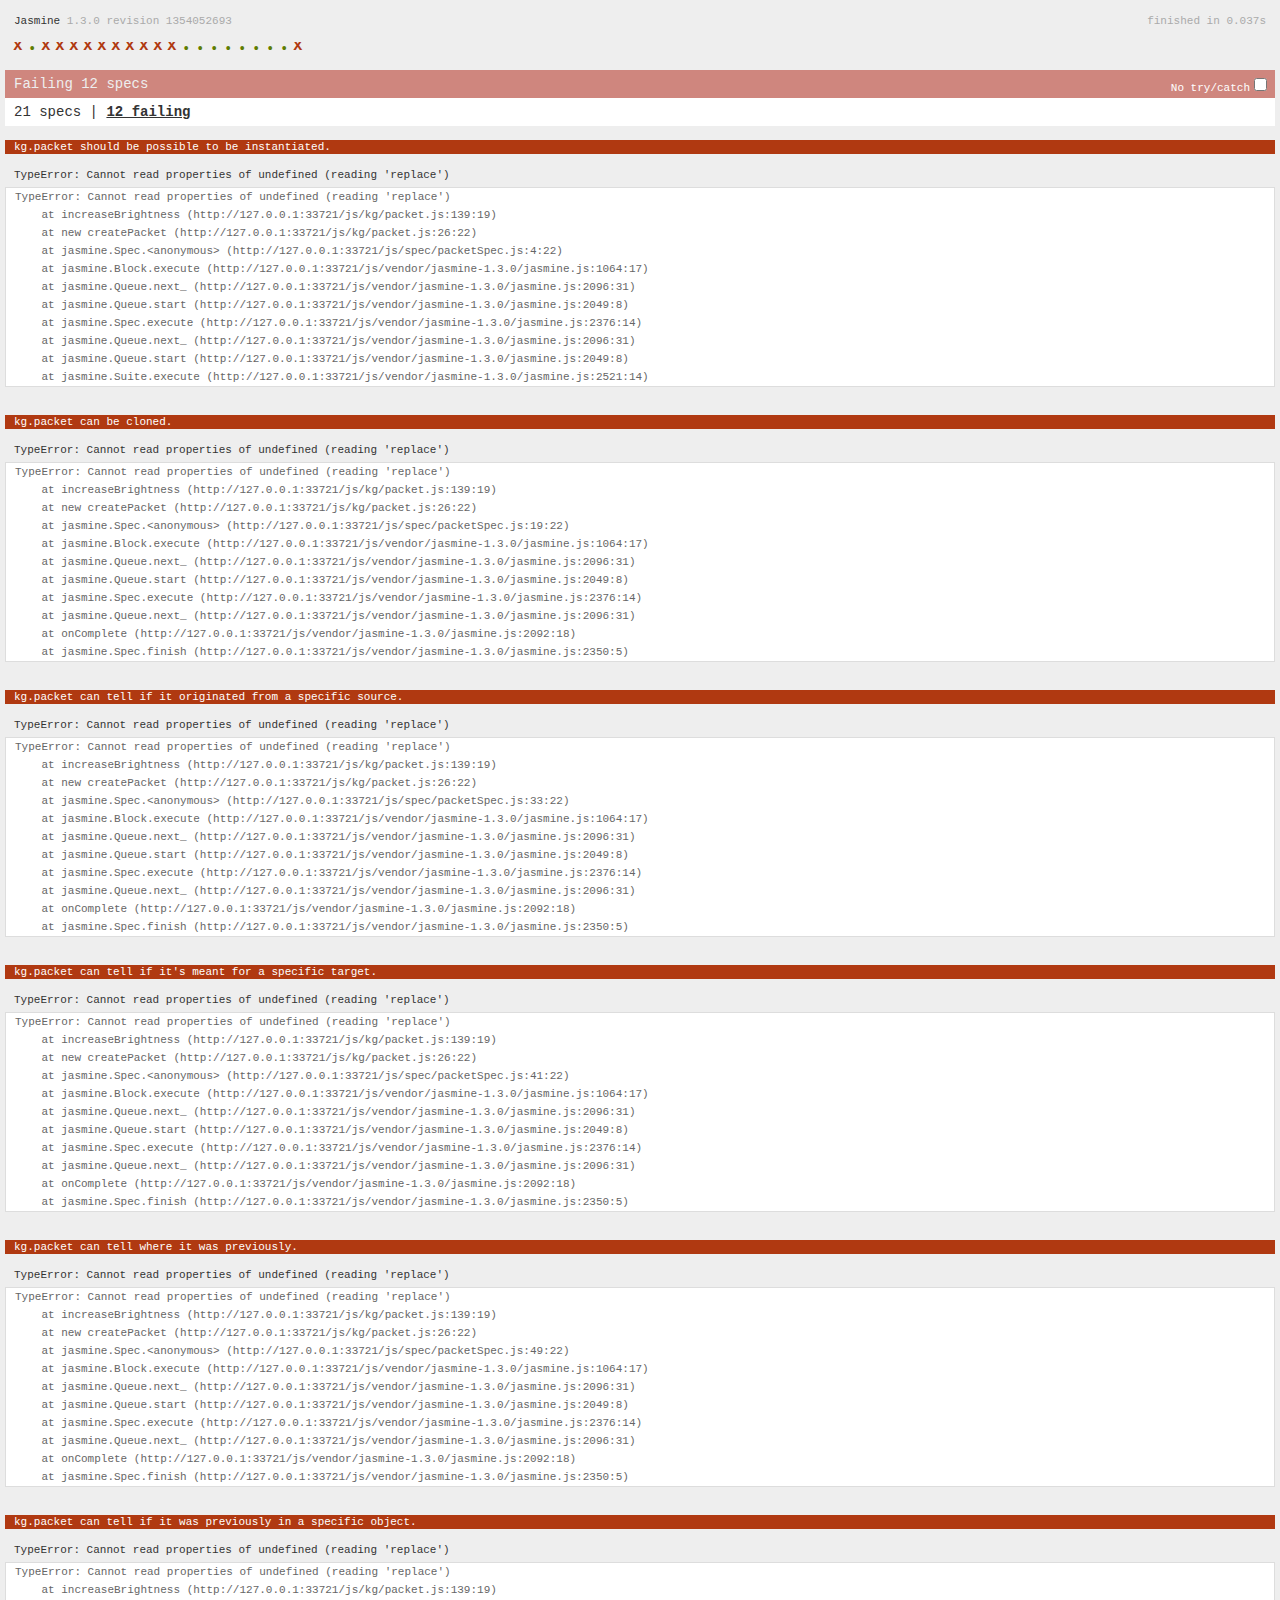
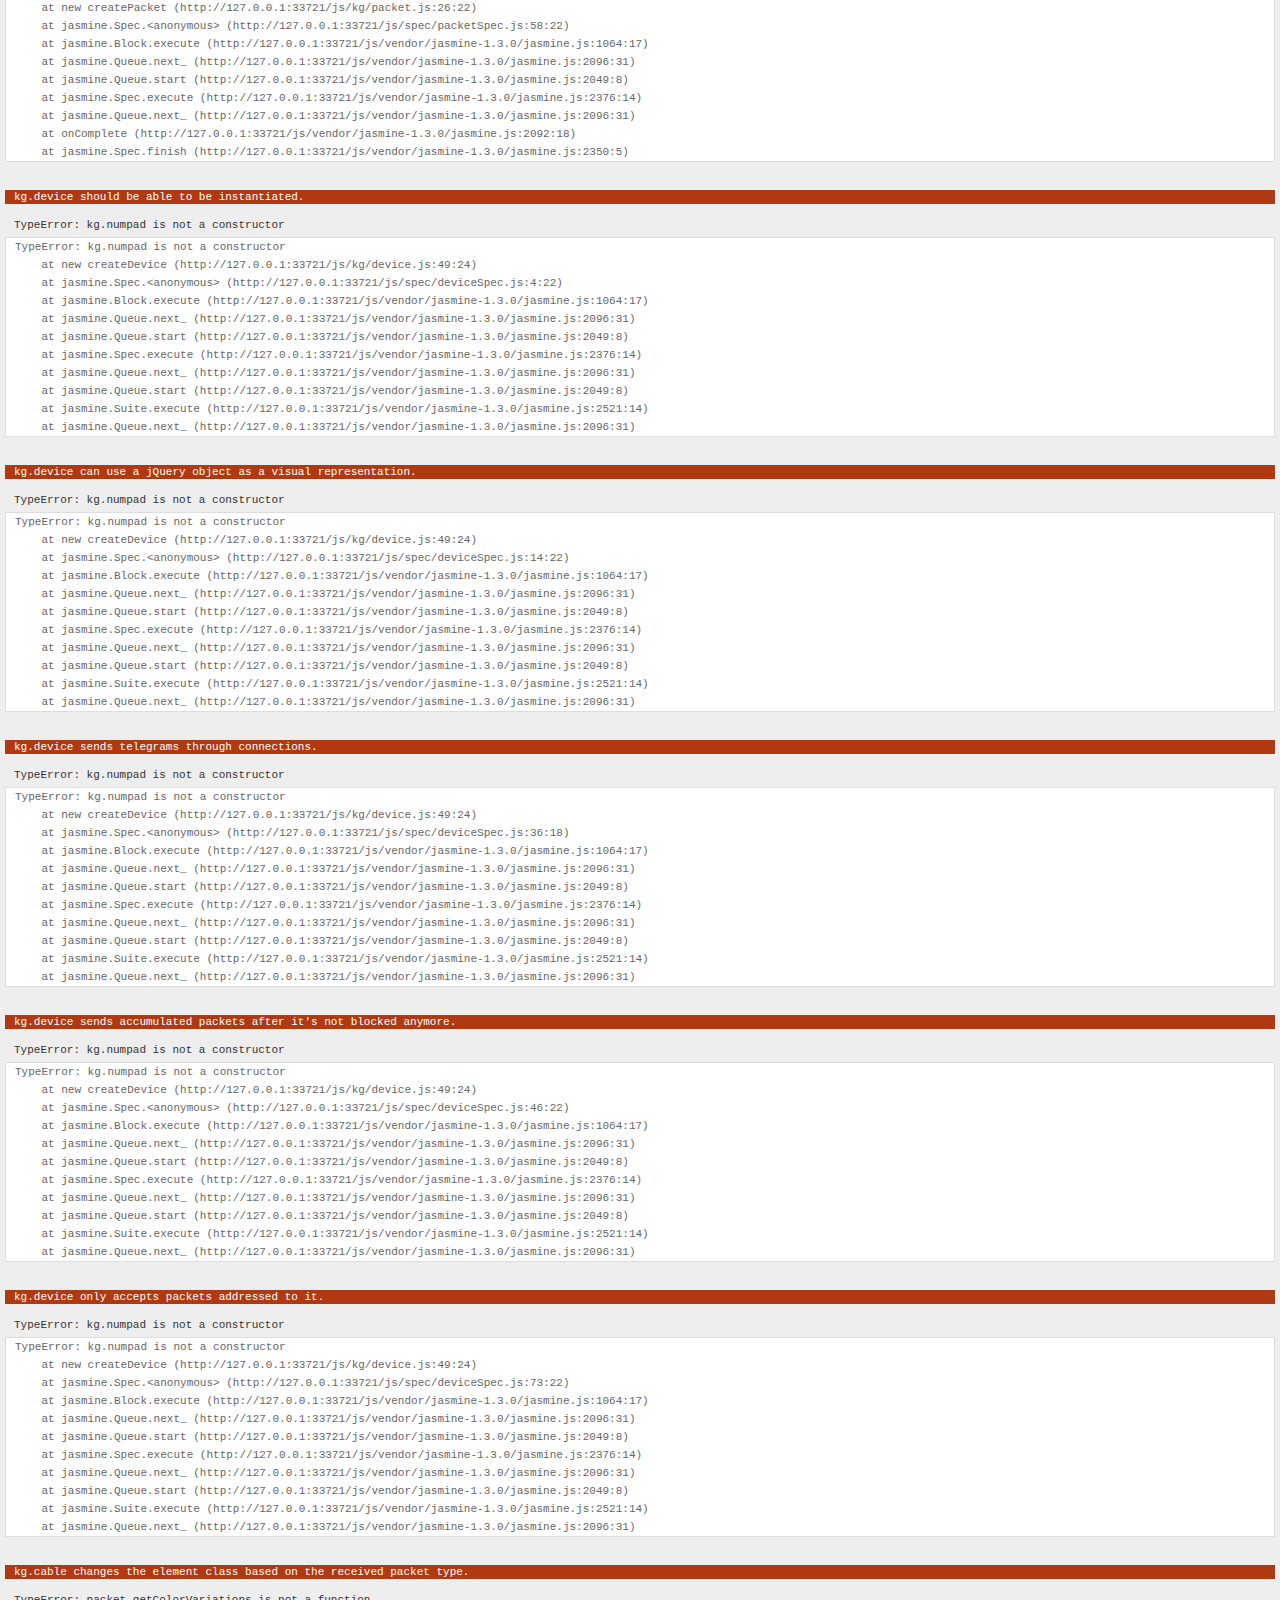
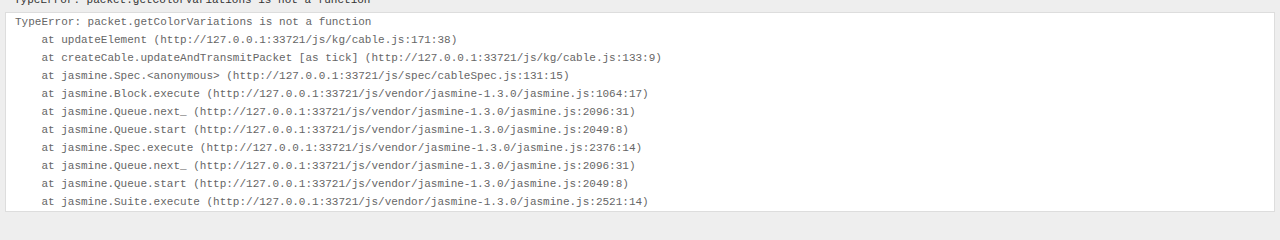
<file: tests.html>
<!DOCTYPE html>
<html>
<head>
    <title>Jasmine Spec Runner</title>

    <link rel="shortcut icon" type="image/png" href="lib/jasmine-1.3.0/jasmine_favicon.png">
    <link rel="stylesheet" type="text/css" href="css/jasmine.css">
    <script type="text/javascript" src="js/vendor/jasmine-1.3.0/jasmine.js"></script>
    <script type="text/javascript" src="js/vendor/jasmine-1.3.0/jasmine-html.js"></script>

    <script src="//ajax.googleapis.com/ajax/libs/jquery/1.10.2/jquery.min.js"></script>
    <script>window.jQuery || document.write('<script src="js/vendor/jquery-1.10.2.min.js"><\/script>')</script>

    <!-- include source files here... -->
    <script type="text/javascript" src="js/kg/packet.js"></script>
    <script type="text/javascript" src="js/kg/device.js"></script>
    <script type="text/javascript" src="js/kg/cable.js"></script>

    <!-- include spec files here... -->
    <script type="text/javascript" src="js/spec/packetSpec.js"></script>
    <script type="text/javascript" src="js/spec/deviceSpec.js"></script>
    <script type="text/javascript" src="js/spec/cableSpec.js"></script>

    <script type="text/javascript">
        (function() {
            var jasmineEnv = jasmine.getEnv();
            jasmineEnv.updateInterval = 1000;

            var htmlReporter = new jasmine.HtmlReporter();

            jasmineEnv.addReporter(htmlReporter);

            jasmineEnv.specFilter = function(spec) {
                return htmlReporter.specFilter(spec);
            };

            var currentWindowOnload = window.onload;

            window.onload = function() {
                if (currentWindowOnload) {
                    currentWindowOnload();
                }
                execJasmine();
            };

            function execJasmine() {
                jasmineEnv.execute();
            }

        })();
    </script>

</head>

<body>
</body>
</html>
</file>
<file: css/jasmine.css>
body { background-color: #eeeeee; padding: 0; margin: 5px; overflow-y: scroll; }

#HTMLReporter { font-size: 11px; font-family: Monaco, "Lucida Console", monospace; line-height: 14px; color: #333333; }
#HTMLReporter a { text-decoration: none; }
#HTMLReporter a:hover { text-decoration: underline; }
#HTMLReporter p, #HTMLReporter h1, #HTMLReporter h2, #HTMLReporter h3, #HTMLReporter h4, #HTMLReporter h5, #HTMLReporter h6 { margin: 0; line-height: 14px; }
#HTMLReporter .banner, #HTMLReporter .symbolSummary, #HTMLReporter .summary, #HTMLReporter .resultMessage, #HTMLReporter .specDetail .description, #HTMLReporter .alert .bar, #HTMLReporter .stackTrace { padding-left: 9px; padding-right: 9px; }
#HTMLReporter #jasmine_content { position: fixed; right: 100%; }
#HTMLReporter .version { color: #aaaaaa; }
#HTMLReporter .banner { margin-top: 14px; }
#HTMLReporter .duration { color: #aaaaaa; float: right; }
#HTMLReporter .symbolSummary { overflow: hidden; *zoom: 1; margin: 14px 0; }
#HTMLReporter .symbolSummary li { display: block; float: left; height: 7px; width: 14px; margin-bottom: 7px; font-size: 16px; }
#HTMLReporter .symbolSummary li.passed { font-size: 14px; }
#HTMLReporter .symbolSummary li.passed:before { color: #5e7d00; content: "\02022"; }
#HTMLReporter .symbolSummary li.failed { line-height: 9px; }
#HTMLReporter .symbolSummary li.failed:before { color: #b03911; content: "x"; font-weight: bold; margin-left: -1px; }
#HTMLReporter .symbolSummary li.skipped { font-size: 14px; }
#HTMLReporter .symbolSummary li.skipped:before { color: #bababa; content: "\02022"; }
#HTMLReporter .symbolSummary li.pending { line-height: 11px; }
#HTMLReporter .symbolSummary li.pending:before { color: #aaaaaa; content: "-"; }
#HTMLReporter .exceptions { color: #fff; float: right; margin-top: 5px; margin-right: 5px; }
#HTMLReporter .bar { line-height: 28px; font-size: 14px; display: block; color: #eee; }
#HTMLReporter .runningAlert { background-color: #666666; }
#HTMLReporter .skippedAlert { background-color: #aaaaaa; }
#HTMLReporter .skippedAlert:first-child { background-color: #333333; }
#HTMLReporter .skippedAlert:hover { text-decoration: none; color: white; text-decoration: underline; }
#HTMLReporter .passingAlert { background-color: #a6b779; }
#HTMLReporter .passingAlert:first-child { background-color: #5e7d00; }
#HTMLReporter .failingAlert { background-color: #cf867e; }
#HTMLReporter .failingAlert:first-child { background-color: #b03911; }
#HTMLReporter .results { margin-top: 14px; }
#HTMLReporter #details { display: none; }
#HTMLReporter .resultsMenu, #HTMLReporter .resultsMenu a { background-color: #fff; color: #333333; }
#HTMLReporter.showDetails .summaryMenuItem { font-weight: normal; text-decoration: inherit; }
#HTMLReporter.showDetails .summaryMenuItem:hover { text-decoration: underline; }
#HTMLReporter.showDetails .detailsMenuItem { font-weight: bold; text-decoration: underline; }
#HTMLReporter.showDetails .summary { display: none; }
#HTMLReporter.showDetails #details { display: block; }
#HTMLReporter .summaryMenuItem { font-weight: bold; text-decoration: underline; }
#HTMLReporter .summary { margin-top: 14px; }
#HTMLReporter .summary .suite .suite, #HTMLReporter .summary .specSummary { margin-left: 14px; }
#HTMLReporter .summary .specSummary.passed a { color: #5e7d00; }
#HTMLReporter .summary .specSummary.failed a { color: #b03911; }
#HTMLReporter .description + .suite { margin-top: 0; }
#HTMLReporter .suite { margin-top: 14px; }
#HTMLReporter .suite a { color: #333333; }
#HTMLReporter #details .specDetail { margin-bottom: 28px; }
#HTMLReporter #details .specDetail .description { display: block; color: white; background-color: #b03911; }
#HTMLReporter .resultMessage { padding-top: 14px; color: #333333; }
#HTMLReporter .resultMessage span.result { display: block; }
#HTMLReporter .stackTrace { margin: 5px 0 0 0; max-height: 224px; overflow: auto; line-height: 18px; color: #666666; border: 1px solid #ddd; background: white; white-space: pre; }

#TrivialReporter { padding: 8px 13px; position: absolute; top: 0; bottom: 0; left: 0; right: 0; overflow-y: scroll; background-color: white; font-family: "Helvetica Neue Light", "Lucida Grande", "Calibri", "Arial", sans-serif; /*.resultMessage {*/ /*white-space: pre;*/ /*}*/ }
#TrivialReporter a:visited, #TrivialReporter a { color: #303; }
#TrivialReporter a:hover, #TrivialReporter a:active { color: blue; }
#TrivialReporter .run_spec { float: right; padding-right: 5px; font-size: .8em; text-decoration: none; }
#TrivialReporter .banner { color: #303; background-color: #fef; padding: 5px; }
#TrivialReporter .logo { float: left; font-size: 1.1em; padding-left: 5px; }
#TrivialReporter .logo .version { font-size: .6em; padding-left: 1em; }
#TrivialReporter .runner.running { background-color: yellow; }
#TrivialReporter .options { text-align: right; font-size: .8em; }
#TrivialReporter .suite { border: 1px outset gray; margin: 5px 0; padding-left: 1em; }
#TrivialReporter .suite .suite { margin: 5px; }
#TrivialReporter .suite.passed { background-color: #dfd; }
#TrivialReporter .suite.failed { background-color: #fdd; }
#TrivialReporter .spec { margin: 5px; padding-left: 1em; clear: both; }
#TrivialReporter .spec.failed, #TrivialReporter .spec.passed, #TrivialReporter .spec.skipped { padding-bottom: 5px; border: 1px solid gray; }
#TrivialReporter .spec.failed { background-color: #fbb; border-color: red; }
#TrivialReporter .spec.passed { background-color: #bfb; border-color: green; }
#TrivialReporter .spec.skipped { background-color: #bbb; }
#TrivialReporter .messages { border-left: 1px dashed gray; padding-left: 1em; padding-right: 1em; }
#TrivialReporter .passed { background-color: #cfc; display: none; }
#TrivialReporter .failed { background-color: #fbb; }
#TrivialReporter .skipped { color: #777; background-color: #eee; display: none; }
#TrivialReporter .resultMessage span.result { display: block; line-height: 2em; color: black; }
#TrivialReporter .resultMessage .mismatch { color: black; }
#TrivialReporter .stackTrace { white-space: pre; font-size: .8em; margin-left: 10px; max-height: 5em; overflow: auto; border: 1px inset red; padding: 1em; background: #eef; }
#TrivialReporter .finished-at { padding-left: 1em; font-size: .6em; }
#TrivialReporter.show-passed .passed, #TrivialReporter.show-skipped .skipped { display: block; }
#TrivialReporter #jasmine_content { position: fixed; right: 100%; }
#TrivialReporter .runner { border: 1px solid gray; display: block; margin: 5px 0; padding: 2px 0 2px 10px; }
</file>
